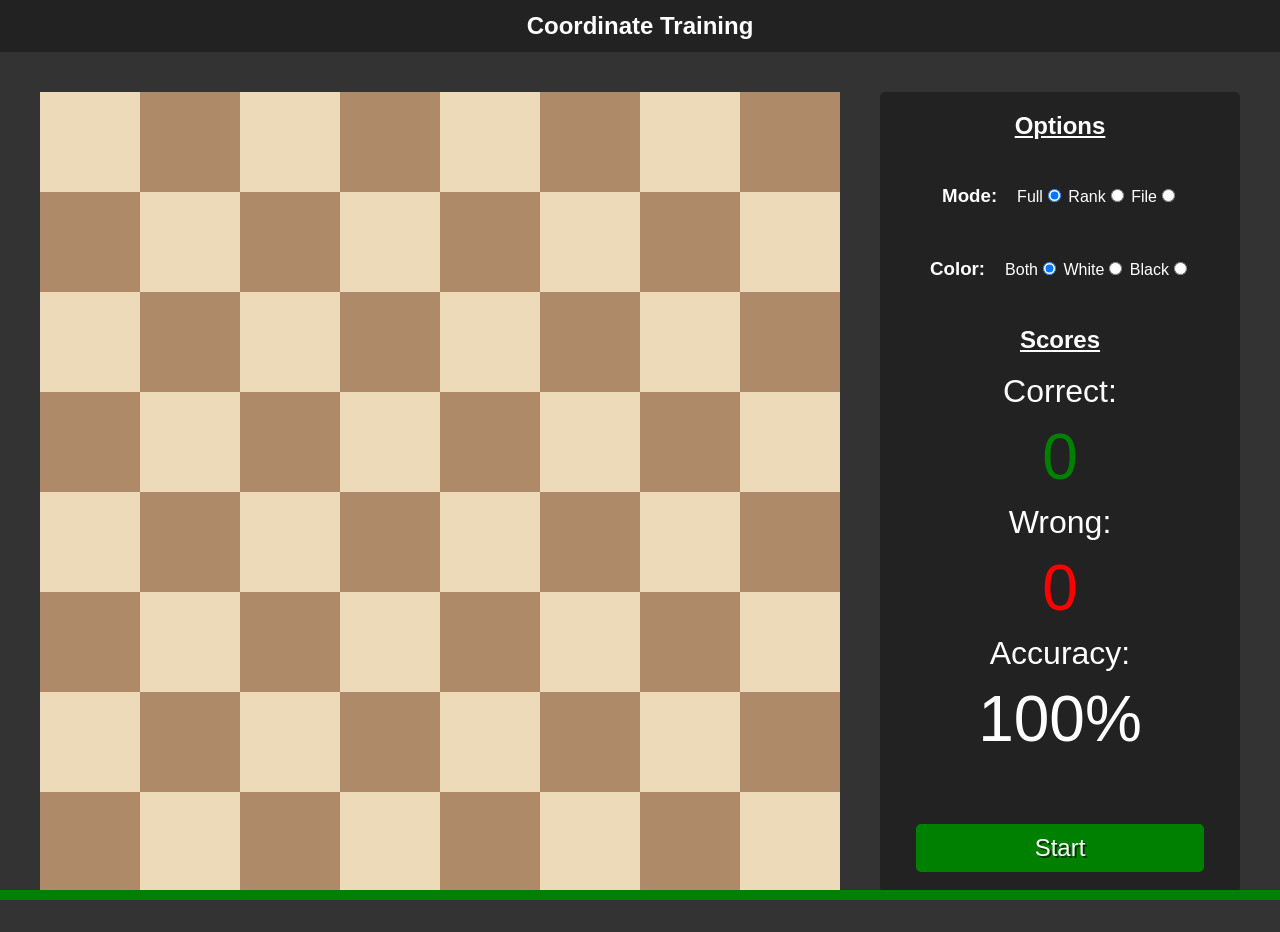
<file: coordinate-training/index.html>
<!DOCTYPE html>
<html lang="en">
<head>
    <meta charset="UTF-8">
    <meta name="viewport" content="width=device-width, initial-scale=1.0">
    <title>Coordinate Training</title>

    <link rel="stylesheet" href="./styles.css">

    <script src="./app.js" defer></script>
</head>
<body>
    <main>
        <h1>Coordinate Training</h1>
        <div class="content">
            <div class="board-container">
                <div id="board">
                    <div class="square"></div>
                </div>
            </div>
            <div class="info">
                <div class="options">
                    <h2>Options</h2>
                    <div class="mode-option">
                        <h3>Mode:</h3>
                        <form>
                            <label>Full<input type="radio" name ="mode" value="full" checked></label>
                            <label>Rank<input type="radio" name ="mode" value="rank"></label>
                            <label>File<input type="radio" name ="mode" value="file"></label>
                        </form>
                    </div>
                    <div class="color-option">
                        <h3>Color:</h3>
                        <form>
                            <label>Both<input type="radio" name ="color" value="both" checked></label>
                            <label>White<input type="radio" name ="color" value="white"></label>
                            <label>Black<input type="radio" name ="color" value="black"></label>
                        </form>
                    </div>
                </div>
                <div class="score">
                    <h2>Scores</h2>
                    <div>
                        <label>Correct:</label>
                        <p class="correct">0</p>
                    </div>
                    <div>
                        <label>Wrong:</label>
                        <p class="wrong">0</p>
                    </div>
                    <div>
                        <label>Accuracy:</label>
                        <p class="accuracy">0</p>
                    </div>
                </div>
                <div class="start">
                    <button>Start</button>
                </div>
            </div>
        </div>
        <div class="timeBar"></div>
    </main>
    
</body>
</html>
</file>
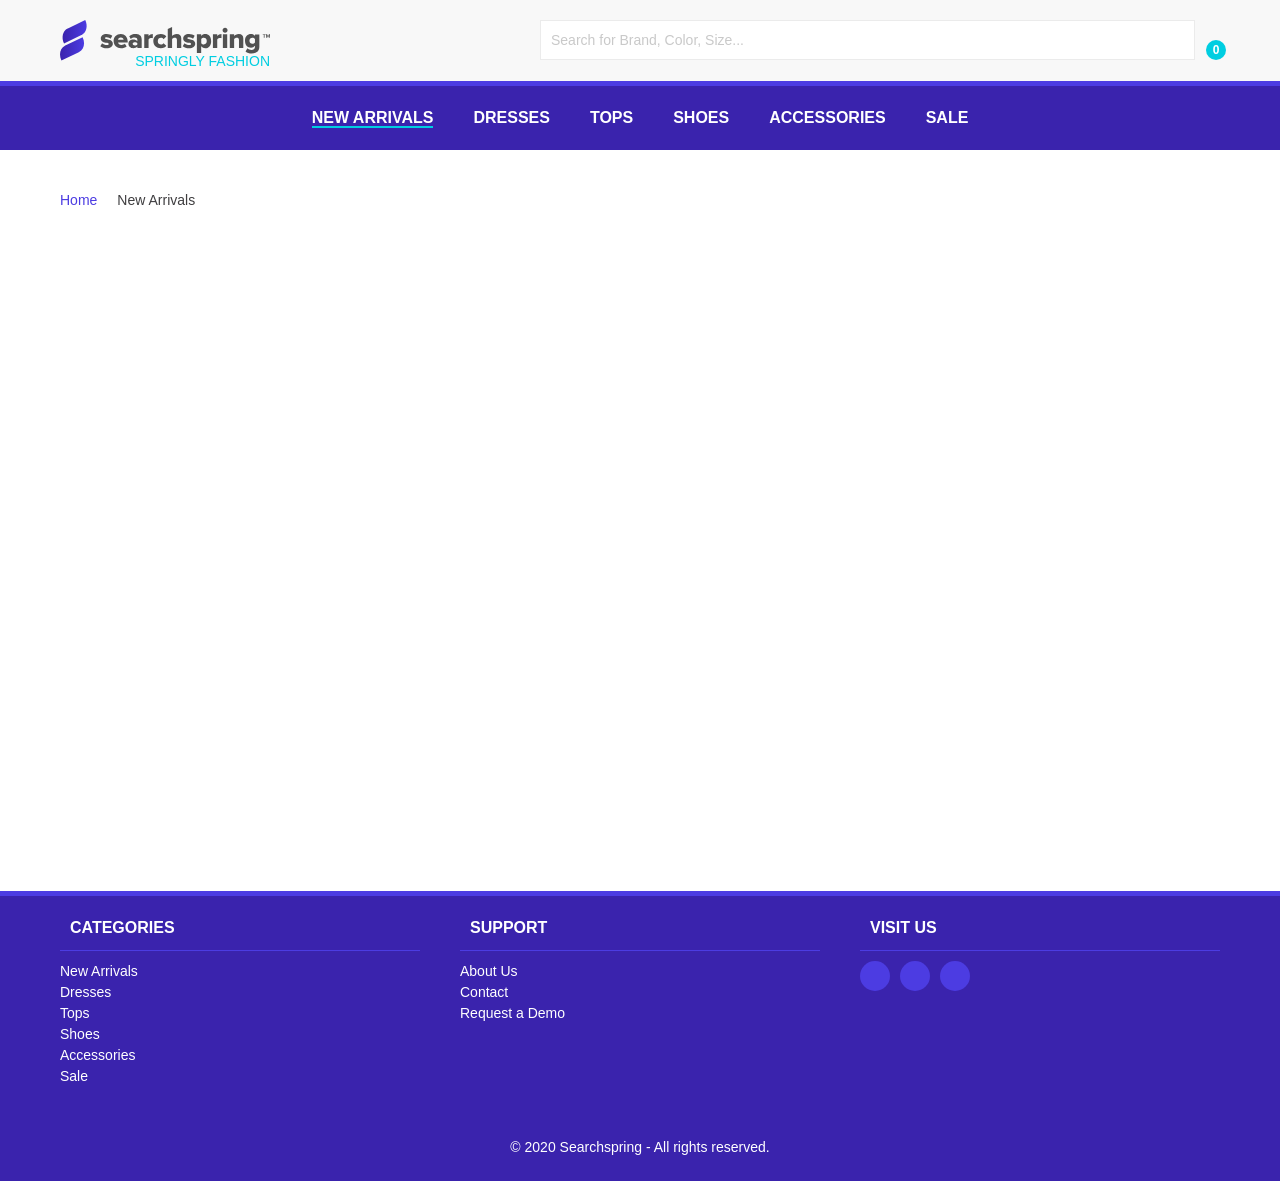
<file: new-arrivals.html>
<!DOCTYPE html>
<html>
	<head>
		<title>Springly Fashion</title>
		<meta name="viewport" content="width=device-width, initial-scale=1, maximum-scale=1">
        <script src="https://reidcameron.github.io/pages-test/preview.js"></script>
	</head>
	<body>
		<div id="app"></div>

		<script src="./public/bundle.js"></script>
	</body>
</html>
</file>
<file: coordinate-training/styles.css>
:root {
    --sz: 800px;
    --num: 8;
    --dark-color: #ae8a69;
    --light-color: #ecdab9;  
    --border-color: transparent;
    --border-width: 10px;
}
* {
    box-sizing: border-box;
    font-family: system-ui, -apple-system, BlinkMacSystemFont, 'Segoe UI', Roboto, Oxygen, Ubuntu, Cantarell, 'Open Sans', 'Helvetica Neue', sans-serif;
    font-family:Verdana, Geneva, Tahoma, sans-serif;
}
html, body, main{
    margin: 0;
    padding: 0;
    position: relative;
    z-index: -1;
    background-color: #333;
}
main{
    height: 100vh;
}
h1{
    margin: 0;
    padding: 12px 0;
    background-color: #222;
    color: white;
    text-align: center;
    font-size: 1.5rem;
    font-weight: 600;
}
h2{
    color: white;
    text-align: center;
    text-decoration: underline;
}
.content{
    width: 100%;
    padding: 40px 40px;
    display: grid;
    grid-template-columns: auto 1fr;
    gap: 40px
}
.board-container{
    width: fit-content;
}
#board {
    width: var(--sz);
    height: var(--sz);
    background-color: white;
    background:
        linear-gradient(45deg, var(--light-color) 25%, transparent 25%) calc(-1*var(--sz)/var(--num)) 0,
        linear-gradient(45deg, var(--light-color) 25%, transparent 25%) 0 calc(var(--sz)/var(--num)),
        linear-gradient(45deg, transparent 75%, var(--light-color) 75%) calc(-1*var(--sz)/var(--num)) 0,
        linear-gradient(45deg, transparent 75%, var(--light-color) 75%) 0 calc(var(--sz)/var(--num));
    background-size: calc(2*var(--sz)/var(--num)) calc(2*var(--sz)/var(--num));
    background-repeat: repeat;

    position: relative;

    box-shadow: 0px 0px 0px var(--border-width) var(--border-color);
}
#board::before {
    content: "";
    position: absolute;
    width: 100%;
    height: 100%;
    background-color: var(--dark-color);
    z-index: -1;
}
.square {
    font-size: 30em;
    color: rgba(255,255,255,0.60);
    position: absolute;
    top: 48%;
    left: 50%;
    transform: translate(-50%, -50%);
    text-shadow: 0 0 40px #0002;
    pointer-events: none;
}

.square.black{
    color: rgba(0,0,0,0.50);
    text-shadow: 0 0 40px #fff2;
}

.info {
    background-color: #222;
    border-radius: 5px;
    display: grid;
    grid-template-rows: 0.3fr 0.7fr auto;
}
.options{
    display: grid;
    grid-template-rows: auto 0.5fr 0.5fr;
    justify-content: center;
    color: white;
}
.mode-option, .color-option{
    display: flex;
    gap: 20px;
    justify-content: center;
    align-items: center;
}
.options h3, .options form{
    display: inline-block;
    margin: 0;
}
.start{
    display: grid;
    place-items: center;
    padding: 20px 0;
}
.start button{
    background-color: green;
    color: white;
    text-shadow: 2px 2px #0009;
    border: none;
    outline: transparent;
    width: 80%;
    padding: 10px;
    border-radius: 5px;
    font-size: 1.5em;
}
.start button:hover{
    cursor: pointer;
}

.score div label, .score div p{
    color: white;
    display: flex;
    justify-content: center;
    font-size: 2em;
}
.score div p{
    margin: 10px 0 10px 0;
    font-size: 4em;
}
.score div p.correct{
    color: green;
}
.score div p.wrong{
    color: red;
}

.timeBar{
    position: fixed;
    left: 0;
    bottom: 0;
    width: 100%;
    height: 10px;
    background-color: green;
}
@media (max-width: 700px) {
    :root{
        --sz: 300px;
     }
}
@media (max-width: 1220px) and (min-width: 701px) {
    :root{
        --sz: 600px;
     }
}

@media (max-width: 1220px) {
     .info{
        width: var(--sz);
     }
     .content {
        display: flex;
        flex-direction: column;
        padding: 20px;
        align-items: center;
        gap: 20px;
    }
    .score{
        text-align: center;
    }
    .score > div{
        display: inline-block;
    }
    .score div label{
        font-size: 1em;
    }
    .score div p{
        font-size: 2em;
    }
    .square{
        font-size: 15em;
    }
    h2{
        font-size: 1.125em;
    }
}
</file>
